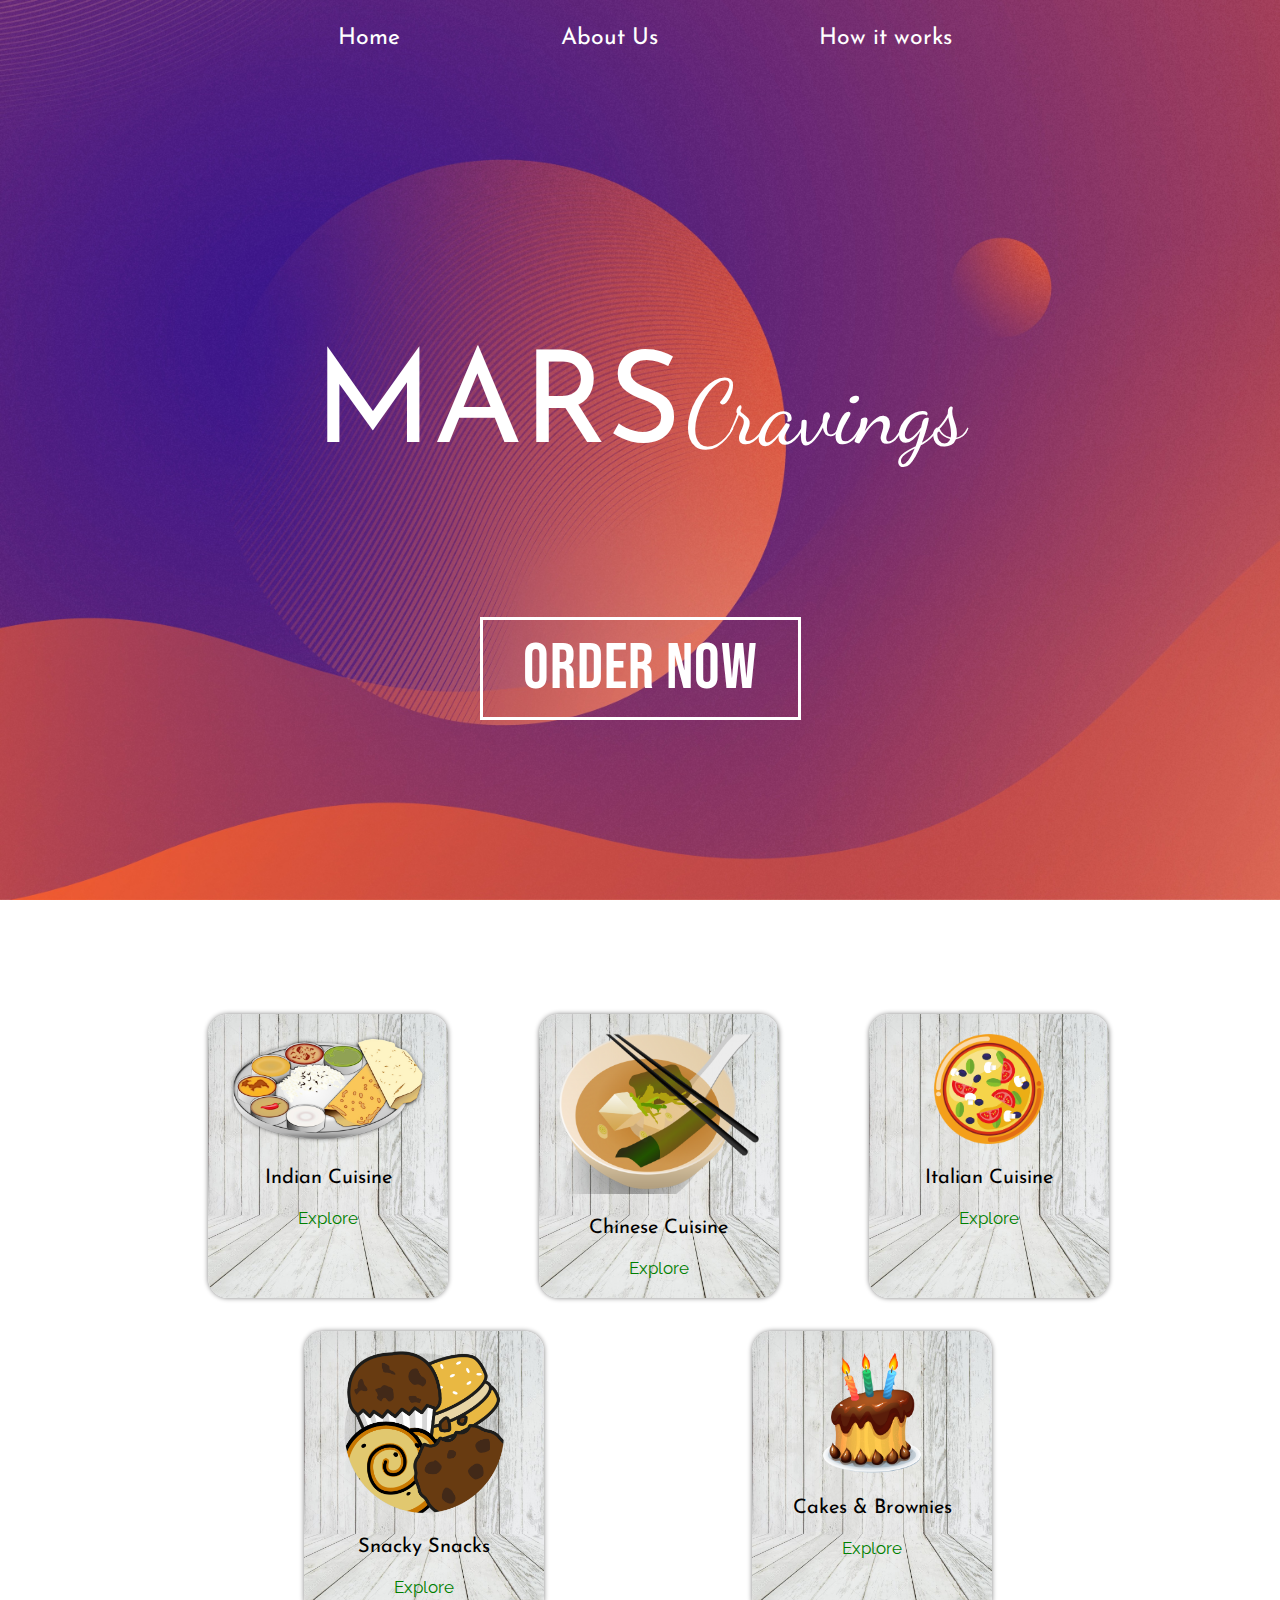
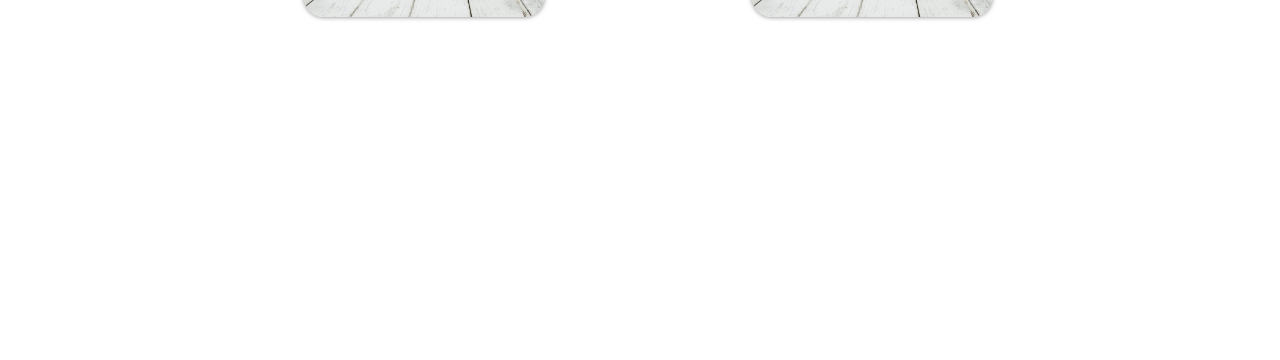
<file: index.html>
<!DOCTYPE html>
<html>
<head>
	<meta name="viewport" content="width=device-width, initial-scale=1.0">
	<title>Mars Cravings</title>
</head>
<!-- FONTS -->

<link href="https://fonts.googleapis.com/css2?family=Josefin+Sans:wght@600&display=swap" rel="stylesheet">
<link href="https://fonts.googleapis.com/css2?family=Niconne&display=swap" rel="stylesheet">
<link href="https://fonts.googleapis.com/css2?family=Dancing+Script&display=swap" rel="stylesheet">
<link href="https://fonts.googleapis.com/css?family=Josefin+Sans&display=swap" rel="stylesheet">
<link href="https://fonts.googleapis.com/css2?family=Bebas+Neue&display=swap" rel="stylesheet">
<link href="https://fonts.googleapis.com/css2?family=Raleway&display=swap" rel="stylesheet">

<!-- Script -->

 <script src="https://code.jquery.com/jquery-3.5.1.js"integrity="sha256-QWo7LDvxbWT2tbbQ97B53yJnYU3WhH/C8ycbRAkjPDc=
    "crossorigin="anonymous"></script>
    <script src="Script/script.js"></script>

<!-- STYLE -->
<link rel="stylesheet" type="text/css" href="css/style.css">
<style>
	*{
		cursor: url("images/pointer2.png"), default;
		user-select: none;
	}
	#button{
		cursor: url("images/pointer2.png"), default;
	}
	#explore{
		cursor: url("images/pointer2.png"), default;
	}
	a{
		text-decoration: none;
		cursor: url("images/pointer2.png"), default;
}</style>
<body style="margin: 0;">
<nav style="background-image: url('images/Mars.jpg');background-size: cover;background-position: center;height: 100vh;width: 100%">
	<center><div style="padding-top: 3vh; font-family: 'Josefin Sans';font-size:1.8vw;"id="outro">
		<span style=" padding: 8vh;"><a href="index.html" id="nav">Home</a></span>
		<span style=" padding: 8vh;"><a href="about.html" id="nav">About Us</a></span>
		<span style=" padding: 8vh;"><a href="howitwork.html" id="nav">How it works</a></span>
	</div>
	</center>

	<div style="line-height: 80vh;"><center>
		<span style="font-family: 'Josefin Sans', sans-serif; color: white; font-size:10vw;">MARS</span>
		<span style="font-family: 'Dancing Script', cursive; color: white; font-size:7vw; line-height: -100vh">Cravings</span>
	</div></center>
	<div style="margin-top: -20vh;">
		<center>
			<a href="#order" style="font-family: 'Bebas Neue', cursive; font-size:5vw;; border: 3px solid white; padding: 10px 40px 10px 40px;" id="button" class="button_slide slide_right">Order Now</a>
		</center>
	</div>
</nav>

<main id="order" style="padding: 80px; height: 100vh;">
	<div class="grid" style=" margin-left: 10vw;margin-top: 3%">

	<div id="cuisines" style="background-image: url(images/bgw.jpg);background-size: cover;"><img src="images/indian_food.png" width="200px"><br>
	<p style="font-family: 'Josefin Sans'; text-align: center; font-size: 20px;">Indian Cuisine</p>
	<center><a style="font-family: 'Raleway', sans-serif; width: 100%; height: 30px;  text-align: center; font-size: 17px;" href="indian.html" id="explore">Explore</a></center>
	</div>

	<div id="cuisines" style="background-image: url(images/bgw.jpg);background-size: cover;">
	<img src="images/chinese_food.png" width="200px"><br>
	<p style="font-family: 'Josefin Sans'; text-align: center; font-size: 20px;">Chinese Cuisine</p>
	<center><a style="font-family: 'Raleway', sans-serif; width: 100%; height: 30px;  text-align: center; font-size: 17px;"href="china.html" id="explore">Explore</a></center>
	</div>

	<div id="cuisines" style="background-image: url(images/bgw.jpg);background-size: cover;">
	<center><img src="images/italian_food.png" width="110px"><br></center>
	<p style="font-family: 'Josefin Sans'; text-align: center; font-size: 20px;">Italian Cuisine</p>
	<center><a style="font-family: 'Raleway', sans-serif; width: 100%; height: 30px;  text-align: center; font-size: 17px;"href="italian.html " id="explore">Explore</a></center>
	</div>

	</div>

	<div class="grid1" style="margin-left: 20%; margin-top: 3%; margin-bottom: 2%">


	<div id="cuisines" style="background-image: url(images/bgw.jpg);background-size: cover;">
	<center><img src="images/snacks.png" width="160px"><br></center>
	<p style="font-family: 'Josefin Sans'; text-align: center; font-size: 20px;">Snacky Snacks</p>
	<center><a style="font-family: 'Raleway', sans-serif; width: 100%; height: 30px;  text-align: center; font-size: 17px;"href="snacks.html"id="explore">Explore</a></center>
	</div>

	<div id="cuisines" style="background-image: url(images/bgw.jpg);background-size: cover;">
	<center><img src="images/cakes.png" width="100px"><br></center>
	<p style="font-family: 'Josefin Sans'; text-align: center; font-size: 20px;">Cakes & Brownies</p>
	<center><a style="font-family: 'Raleway', sans-serif; width: 100%; height: 30px;  text-align: center; font-size: 17px;"href="Cake.html"id="explore">Explore</a>
	</div>
	</center>

</main>
</body>
</html>
</file>
<file: css/style.css>
html{
		scroll-behavior: smooth;
}
#nav{
		color: white;
		text-decoration: none;
}
#button{
		color: white;
		transition-duration: 0.5s;
}
#button:hover{
		color: black;
	}
.button_slide {
  color: #FFF;
  border: 2px solid rgb(216, 2, 134);
  border-radius: 0px;
  padding: 18px 36px;
  display: inline-block;
  font-family: "Lucida Console", Monaco, monospace;
  font-size: 14px;
  letter-spacing: 1px;
  cursor: url("images/pointer2.png"), default;
  box-shadow: inset 0 0 0 0 white;
  -webkit-transition: ease-out 0.4s;
  -moz-transition: ease-out 0.4s;
  transition: ease-out 0.4s;
}
.slide_right:hover {
  box-shadow: inset 400px 0 0 0 white;
}
#outer {
  width: 364px;
  margin: 50px auto 0 auto;
  text-align: center;
}
#nav {
    text-decoration: none;
    background-image: linear-gradient(black, black);
    background-position: 0% 100%;
    background-repeat: no-repeat;
    background-size: 0% 2px;
    transition: background-size .3s;
    padding: 0 0 10px 10px;
}

#nav:hover, #nav:focus {
    background-size: 100% 2px;
}
#cuisines{
	padding: 20px; 
	box-shadow: 0px 0px 5px grey; 
	width: 200px; 
	height: auto; 
	border-radius: 20px;
}
#explore{
	color: green;
	transition-duration: 0.3s;
	cursor: url("images/pointer2.png"), default;
}
#explore:hover{
	padding: 6px;
	background-color: darkgrey;
	border-radius: 10px;
	color: white;
}
i{
	animation-name: down;
	animation-duration: 1s;
	animation-iteration-count: infinite;
}
@keyframes down{
	0%{margin-top: inherit;}
	50%{margin-top: 20px;}
	100%{margin-top: inherit;}
}
#mars{
	animation-name: wipe;
	animation-duration: 2s;
}
@keyframes wipe{
	0%{width: 0px;}
	100%{width: 500px;}
}
@media handheld{
	#mars{display: none;}
}
.grid{
	display: grid;
	grid-template-columns: 1fr 1fr 1fr; 
}
.grid1{
	display: grid;
	grid-template-columns: 1fr 1fr ; 
}
</file>
